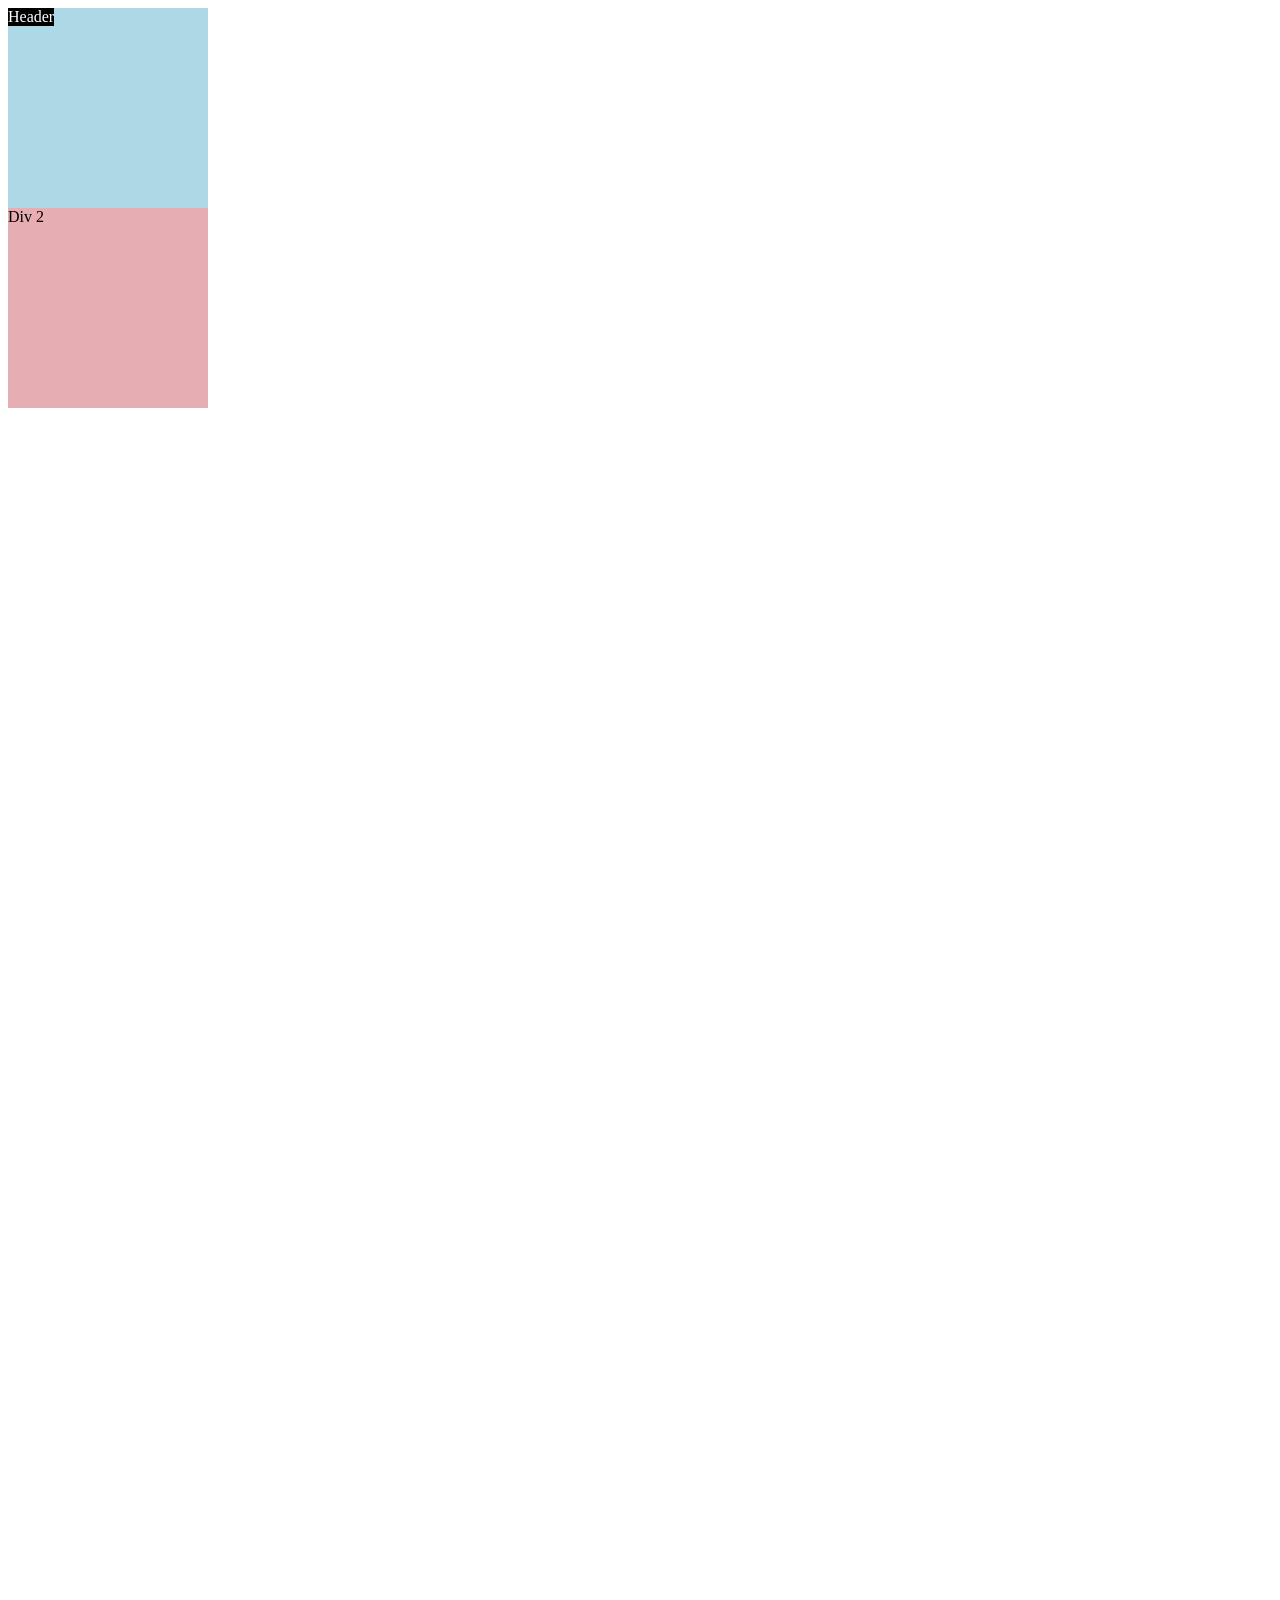
<file: cats/youtube222.html>
<!DOCTYPE html>
<html lang="en">
<head>
  <meta charset="UTF-8">
  <meta name="viewport" content="width=device-width, initial-scale=1.0">
  <title>Position practice</title>
</head>
<body style="height: 3000px;">
  <div style="background-color: black; color: white; position: fixed;">Header</div>
  <div style="background-color: lightblue; height: 200px; width: 200px; position: static;" >Div 1</div>
  <div style="background-color: rgb(230, 173, 178); height: 200px; width: 200px;">Div 2</div>
</body>
</html>
</file>
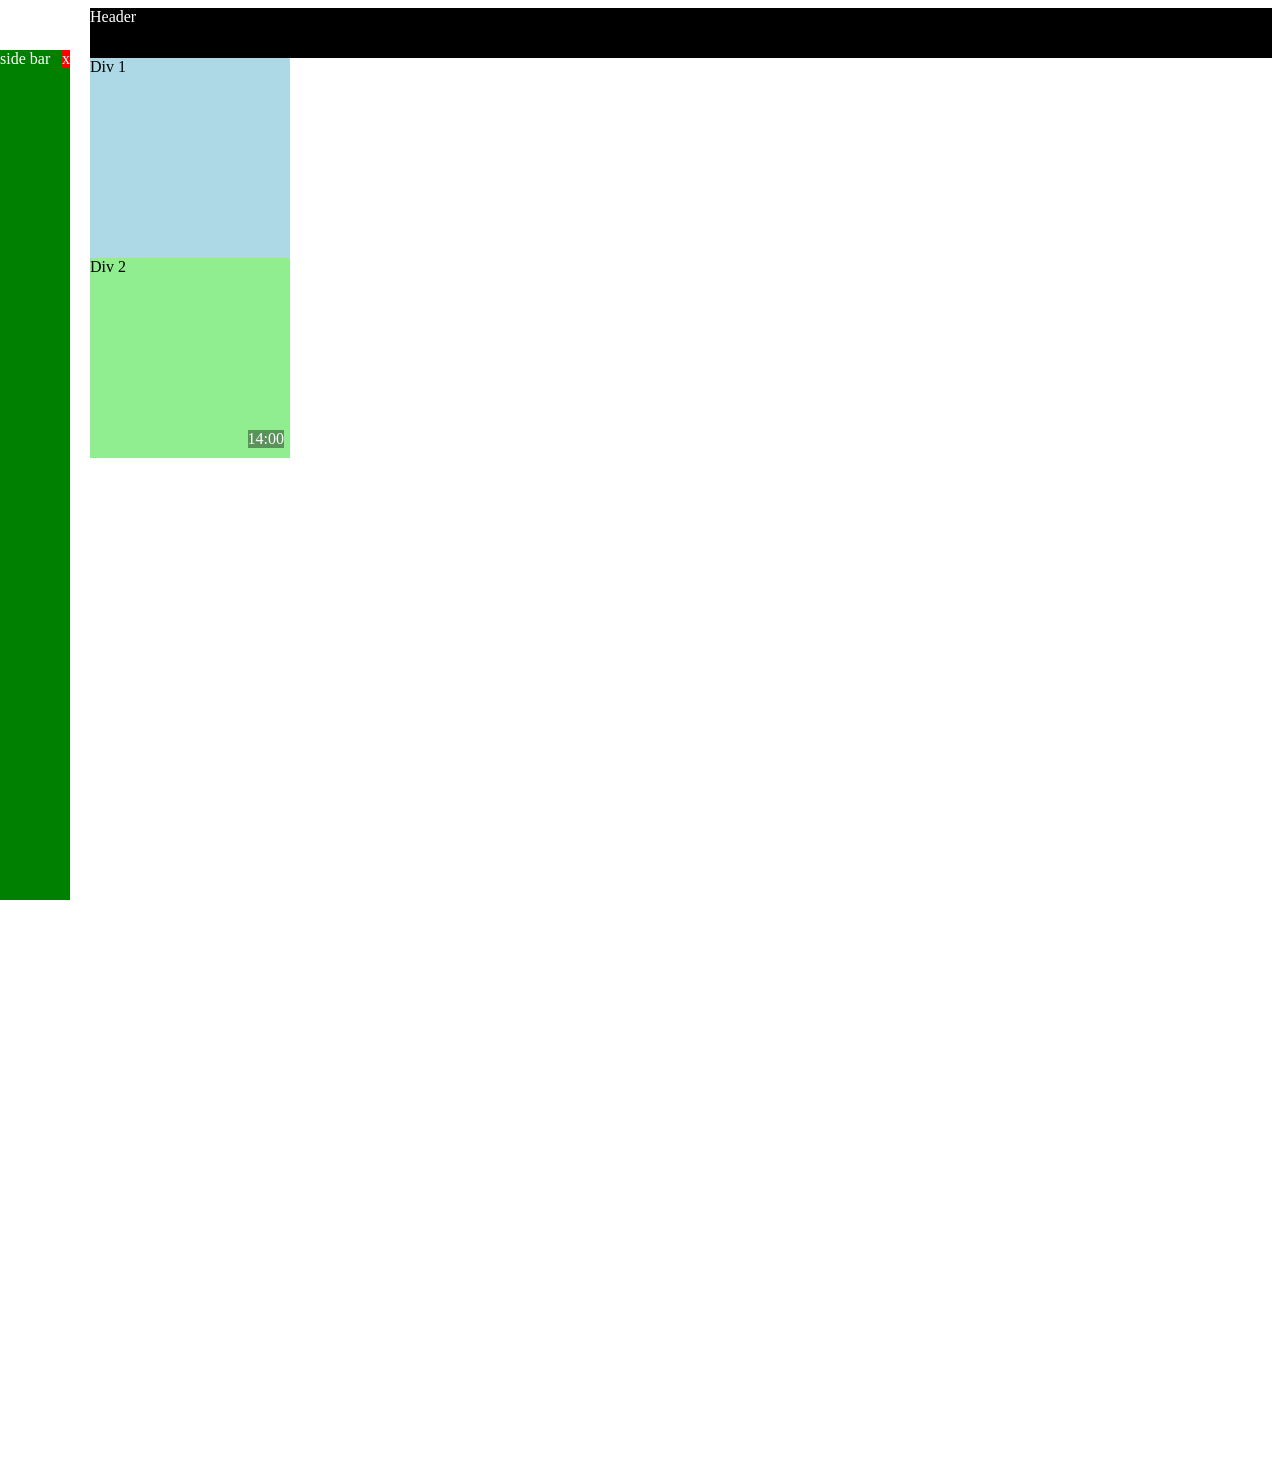
<file: clone/position.html>
<!DOCTYPE html>
<html lang="en">
<head>
  <meta charset="UTF-8">
  <meta name="viewport" content="width=device-width, initial-scale=1.0">
  <title>Position</title>
</head>
<body style="padding-bottom: 1000px; padding-left: 82px;">
  <div style="
    background-color: black;
    color: white;
    height: 50px;
    ">Header</div>

  <div style="
  background-color: green;
  color: white;
  position: fixed;
  left: 0;
  bottom: 0;
  top: 50px;
  width: 70px;
  ">side bar
    <div style="position: absolute;
      background-color: red;
      color: white;
      top: 0;
      right: 0;
    ">
      x
    </div>
  </div>

  <div style="
    background-color: lightblue;
    width: 200px;
    height: 200px;
    ">Div 1</div>
  <div style="
    background-color: lightgreen;
    width: 200px;
    height: 200px;
    position: relative;
    ">Div 2
      <div style="position: absolute;
      background-color: rgba(0, 0, 0, 0.384);
      color: white;
      bottom: 10px;
      right: 6px;
    ">
      14:00
    </div>
  </div>

</body>
</html>
</file>
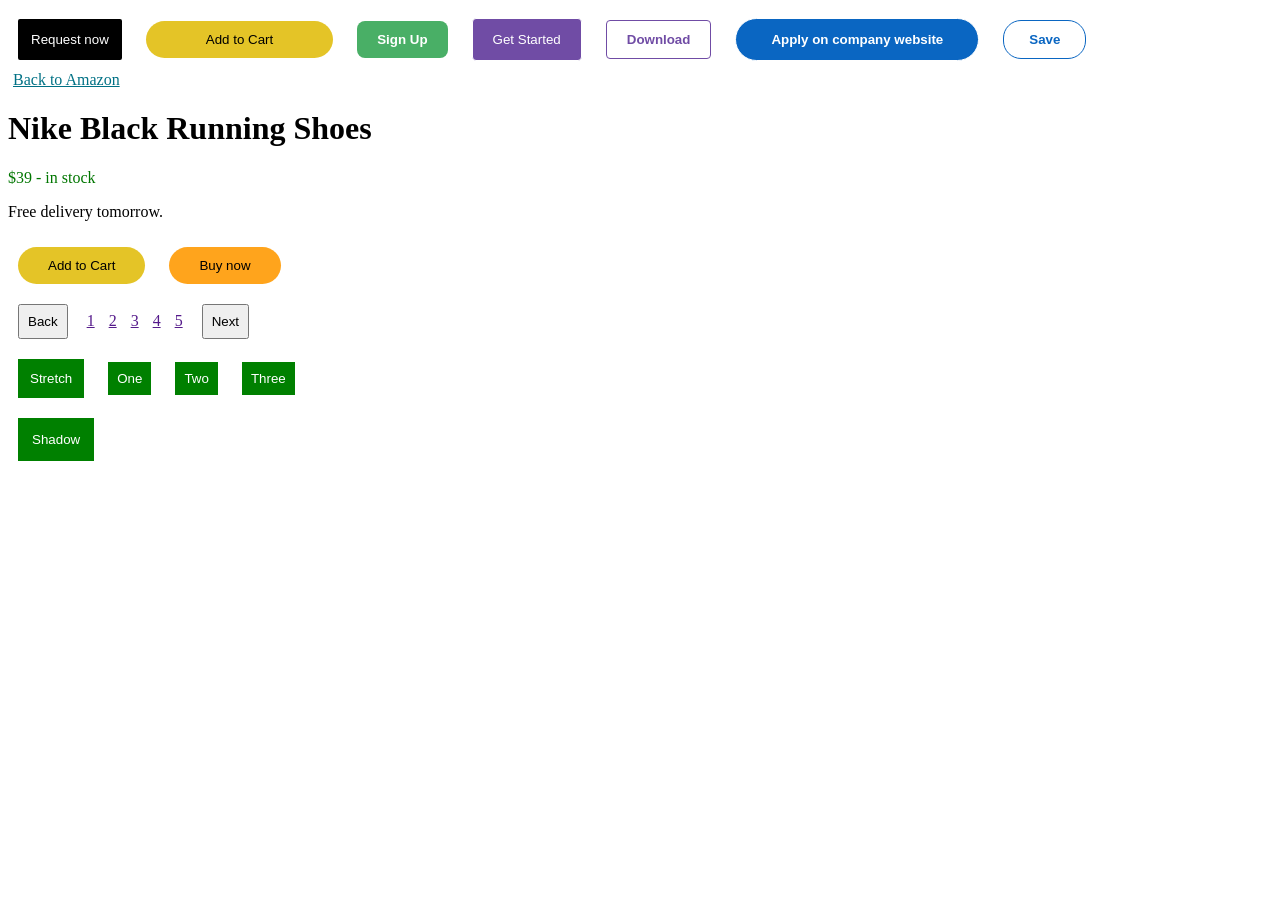
<file: devguy/buttonsassignment.html>
<!DOCTYPE html>
<html lang="en">
<head>
  <meta charset="UTF-8">
  <meta name="viewport" content="width=device-width, initial-scale=1.0">
  <title>Document</title>
  <link rel="stylesheet" href="buttonsassignment.css">
</head>
<body>
  <button class="uber">Request now</button>
  <button class="amazon">Add to Cart</button>
  <button class="github">Sign Up</button>
  <button class="bootstrap">Get Started</button>
  <button class="bootstrap2">Download</button>
  <button class="linkedin">Apply on company website</button>
  <button class="linkedin2">Save</button> 
  <br>
  <a class="link" href="https://amazon.com">Back to Amazon</a>
  <h1>Nike Black Running Shoes</h1>
  <p class="stock">$39 - in stock</p>
  <p>Free delivery tomorrow.</p>
  <button class="cart">Add to Cart</button>
  <button class="buy">Buy now</button>
  <br>
  <button class="back">Back</button>
  <a href="">1</a>
  <a href="">2</a>
  <a href="">3</a>
  <a href="">4</a>
  <a href="">5</a>
  <button class="next">Next</button>
  <br>
  <button class="stretch">Stretch</button>
  <button class="one">One</button>
  <button class="two">Two</button>
  <button class="three">Three</button>
  <br>
  <button class="shadow">Shadow</button>
</body>
</html>
</file>
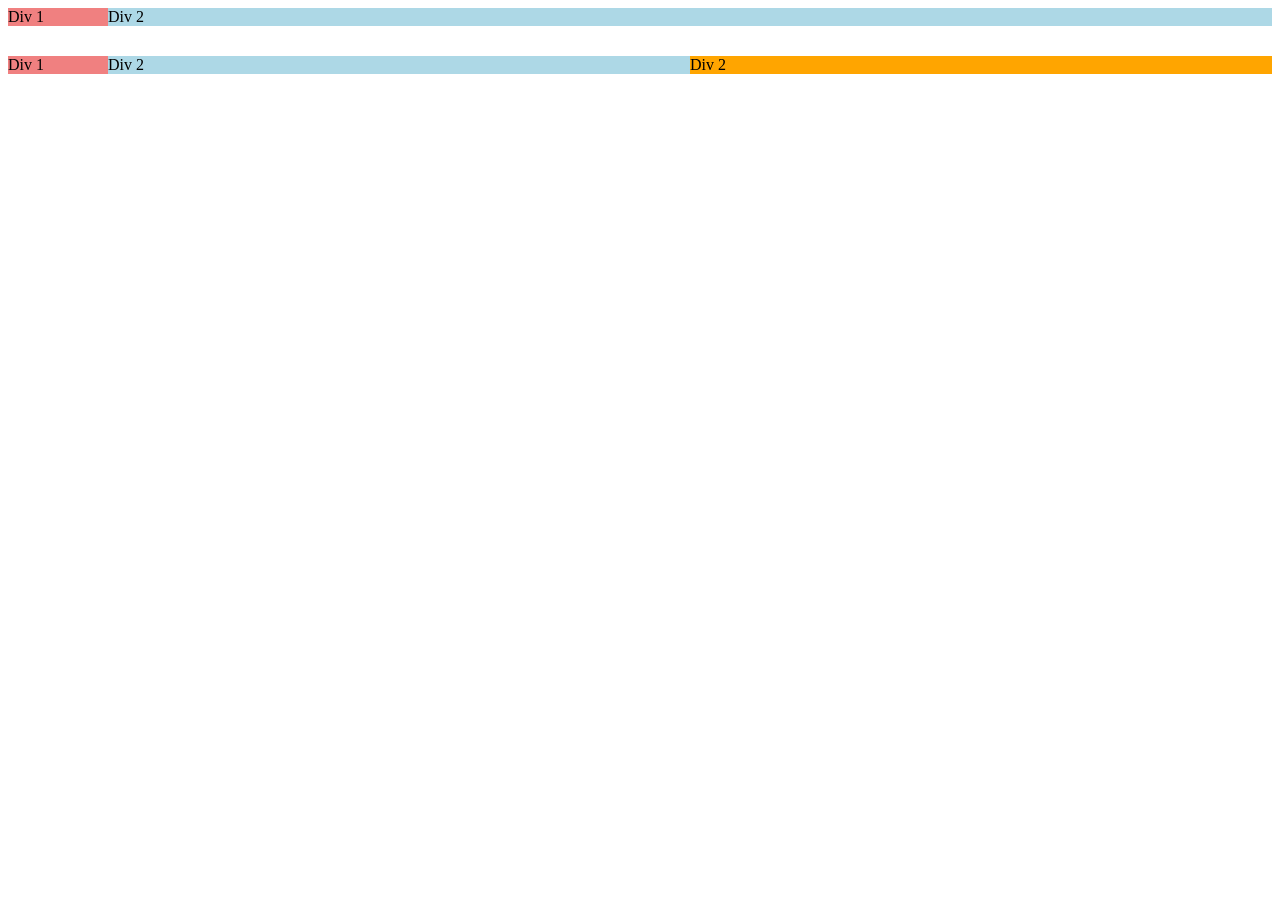
<file: devguy/grid.html>
<!DOCTYPE html>
<html lang="en">
<head>
  <meta charset="UTF-8">
  <meta name="viewport" content="width=device-width, initial-scale=1.0">
  <title>GRID PRACTICE</title>
</head>
<body>
  <div style="
    display: grid;
    grid-template-columns: 100px 1fr;
  ">
      <div style="background-color: lightcoral;">Div 1</div>
      <div style="background-color: lightblue;">Div 2</div>
  </div>


  <div style="
    margin-top: 30px;
    display: grid;
    grid-template-columns: 100px 1fr 1fr;
  ">
      <div style="background-color: lightcoral;">Div 1</div>
      <div style="background-color: lightblue;">Div 2</div>
      <div style="background-color: orange;">Div 2</div>
  </div>
</body>
</html>
</file>
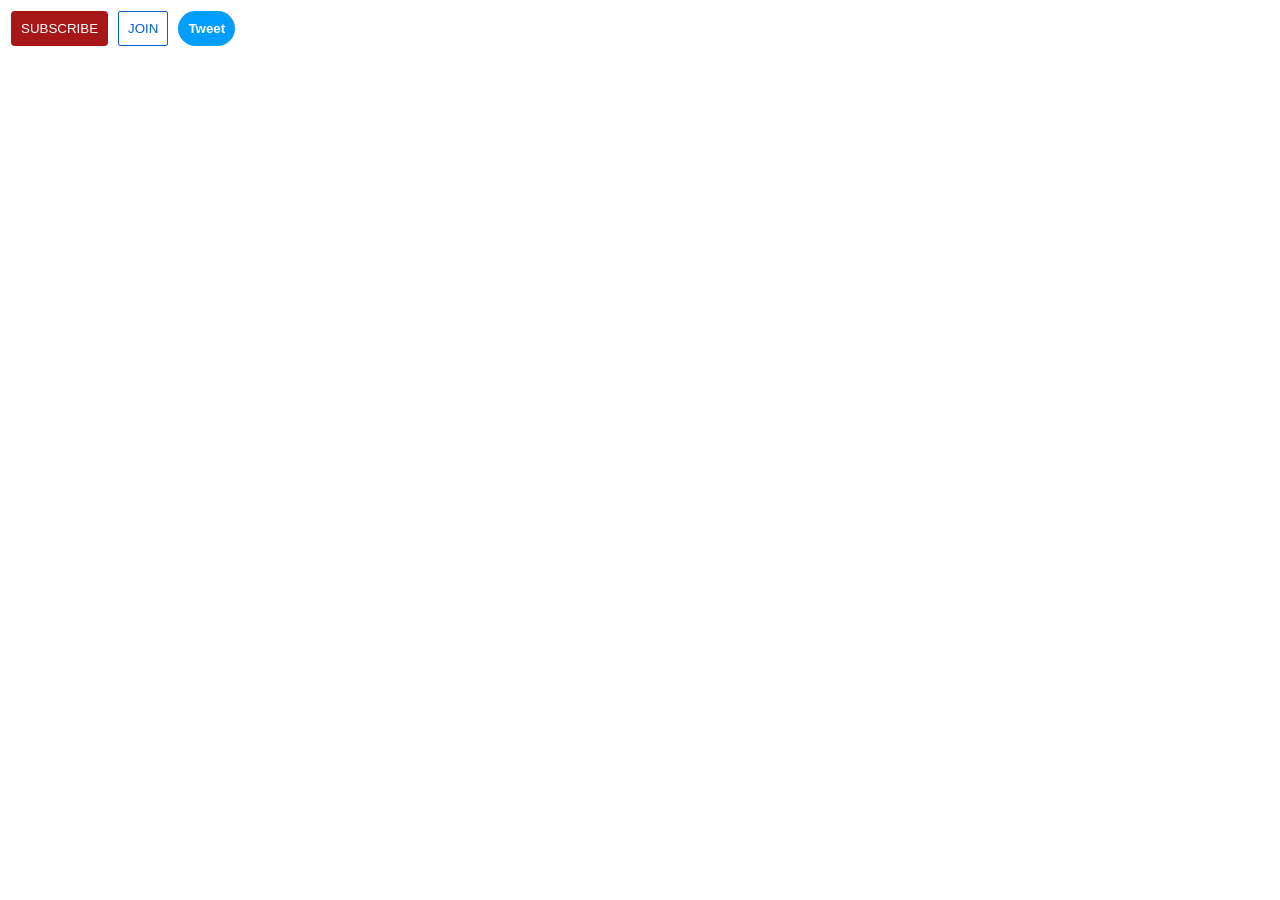
<file: devguy/lessons.html>
<!DOCTYPE html>
<html lang="en">
<head>
  <meta charset="UTF-8">
  <meta name="viewport" content="width=device-width, initial-scale=1.0">
  <title>Document</title>
  <link rel="stylesheet" href="lessons.css">
</head>
<body>
  <button class="subscribe">
    SUBSCRIBE
  </button>
  <button class="join">
    JOIN
  </button>
  <button class="tweet">
    Tweet
  </button>
</body>
</html>
</file>
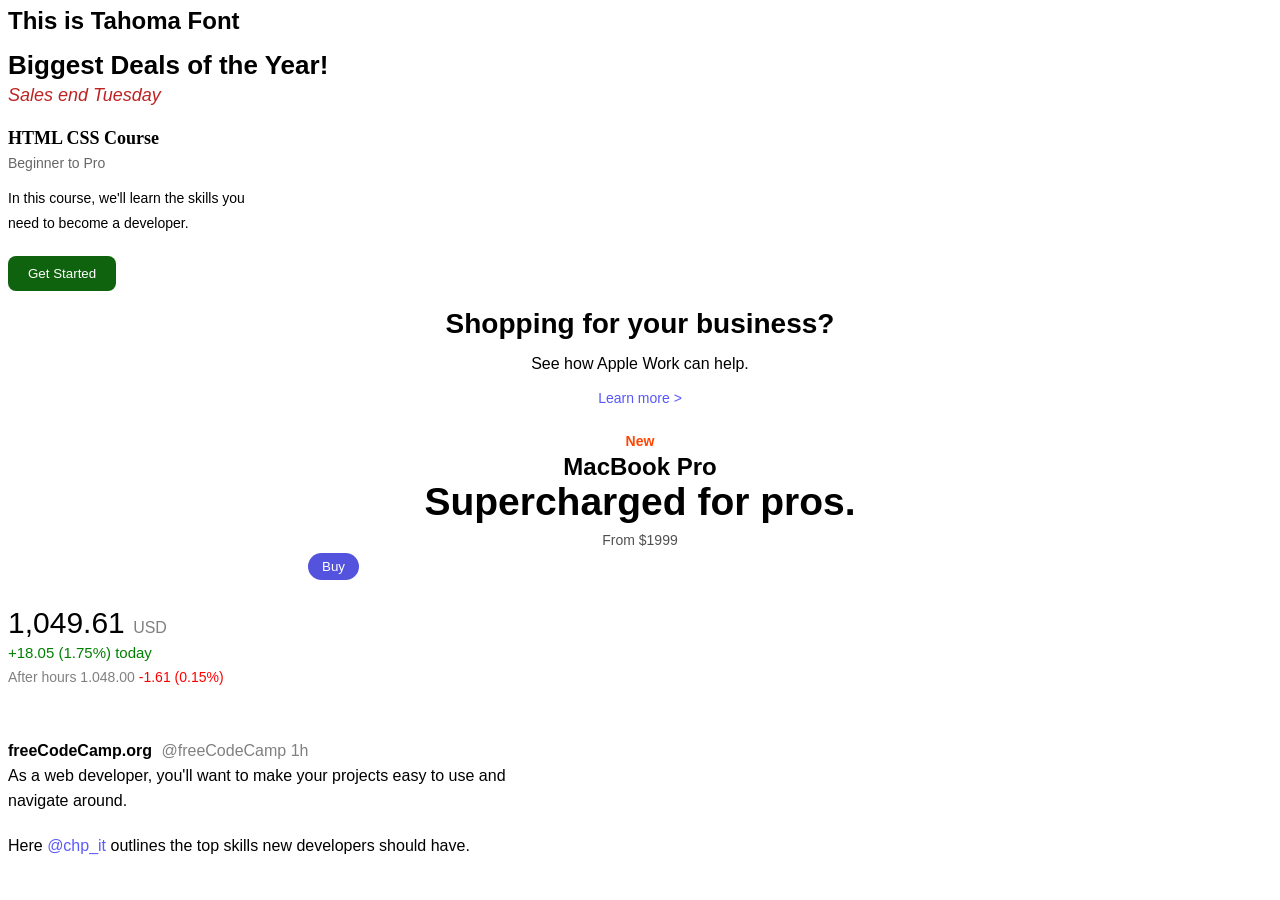
<file: devguy/textsassignments.html>
<!DOCTYPE html>
<html lang="en">
<head>
  <meta charset="UTF-8">
  <meta name="viewport" content="width=device-width, initial-scale=1.0">
  <title>Document</title>
</head>
<body>
  <style>
    p{margin: 0; line-height: 25px; font-family: Arial, Helvetica, sans-serif;}
    .tahoma{
      font-size: 24px;
      font-family: Verdana, Geneva, Tahoma, sans-serif;
      font-weight: bolder;
      margin-bottom: 20px;
    }
    .deals{
      font-size: 26px;
      font-weight: bolder;
      font-family: Arial, Helvetica, sans-serif;
    }
    .sales{
      font-size: 18px;
      color: rgb(190, 35, 35);
      font-family:Arial, Helvetica, sans-serif ;
      margin-top: 5px;
    }
    .course{
      font-family: Verdana;
      font-size: 18px;
      font-weight: bold;
    }
    .level{
      font-family: Verdana, Geneva, Tahoma, sans-serif;
      color: rgb(104, 102, 102);
      font-size: 14px;
      margin-bottom: 10px;
    }
    .deets{
      font-family: Verdana, Geneva, Tahoma, sans-serif;
      font-size: 14px;
      width: 250px;
    }
    .started{
      font-family: Verdana, Geneva, Tahoma, sans-serif;
      margin-top: 20px;
      background-color: rgb(15, 99, 15);
      color: white;
      padding: 10px;
      padding-left: 20px;
      padding-right: 20px;
      border: none;
      border-radius: 8px;
      cursor: pointer;
      transition: opacity 0.15s;
      margin-bottom: 20px;
    }
    .started:hover{
      opacity: 0.8;
    }
    .shop{
      text-align: center;
      font-size: 28px;
      font-weight: bold;
      margin-bottom: 15px;
    }
    .see{
      text-align: center;
      font-size: 16px;
      margin-bottom: 10px;
    }
    .learn{
      text-align: center;
      font-size: 14px;
      color: rgb(87, 87, 250);
      cursor: pointer;
      
    }
    .learn:hover{
      text-decoration: underline;
    }
    .new{
      font-size:14px;
      font-weight:bold ;
      color: orangered;
      text-align: center;
    }
    .mac{
      font-size:24px ;
      font-weight:bold;
      text-align: center; 
      margin-bottom: 10px;
    }
    .super{
      font-size:39px ;
      font-weight:bold;
      text-align: center;
      margin-bottom: 14px;
    }
    .price{
      font-size:14px ;
      text-align: center;
      color: rgb(80, 80, 80);
    }
    .buy{
      color: white;
      background-color: rgb(83, 83, 221);
      margin-left: 300px;
      border: none;
      padding-left: 14px;
      padding-right: 14px;
      padding-top: 6px;
      padding-bottom: 6px;
      border-radius: 14px;
      cursor: pointer;
      margin-bottom: 30px;
    }
    .buy:hover{
      opacity: 0.8;
    }

    .usd{
      font-size:30px ;
    }
    .usdd{
      color: grey;
      font-size: 16px;
    }
    .change{
      color: green;
      font-size: 15px;
    }

    .timing{
      color: grey;
      font-size: 14px;
      margin-bottom: 30px;
    }
    .red{
      color: red;
    }

    .username{
      font-size: 16px;
      font-weight: bold;
    }
    .name{
      color: grey;
      font-weight: lighter;
      margin-left: 5px;
    }
    .tweet{
      width: 500px;
      margin-bottom: 20px;
    }
    .at{
      color: rgb(91, 91, 250);
      cursor: pointer;
    }
    .at:hover{
      text-decoration: underline;
    }
  </style>
  <p class="tahoma">
    This is Tahoma Font
  </p>

  <p class="deals">
    Biggest Deals of the Year!
  </p>

  <p class="sales">
    <i>Sales end Tuesday </i>
  </p>
  <br>

  <p class="course">HTML CSS Course</p>
  <p class="level">Beginner to Pro</p>
  <p class="deets">In this course, we'll learn  the skills you need to become a developer.</p>
  <button class="started">Get Started</button>
  <br>

  <p class="shop">Shopping for your business?</p>
  <p class="see">See how Apple Work can help.</p>
  <p class="learn">Learn more > </p>
  <br>

  <p class="new">New</p>
  <p class="mac">MacBook Pro</p>
  <p class="super">Supercharged for pros.</p>
  <p class="price">From $1999</p>
  <button class="buy">Buy</button>

  <p class="usd">1,049.61 <span class="usdd">USD</span></p>
  <p class="change">+18.05 (1.75%) today</p>
  <p class="timing">
    After hours 1.048.00 <span class="red">-1.61 (0.15%)</span>
  </p>
  <br>
  <p class="username">
    freeCodeCamp.org <span class="name">@freeCodeCamp 1h</span>
  </p>

  <p class="tweet">As a web developer, you'll want to make your projects easy to use and navigate around.</p>
  <p tweet2>
    Here <span class="at">@chp_it</span> outlines the top skills new developers should have. 
  </p>
</body>
</html>
</file>
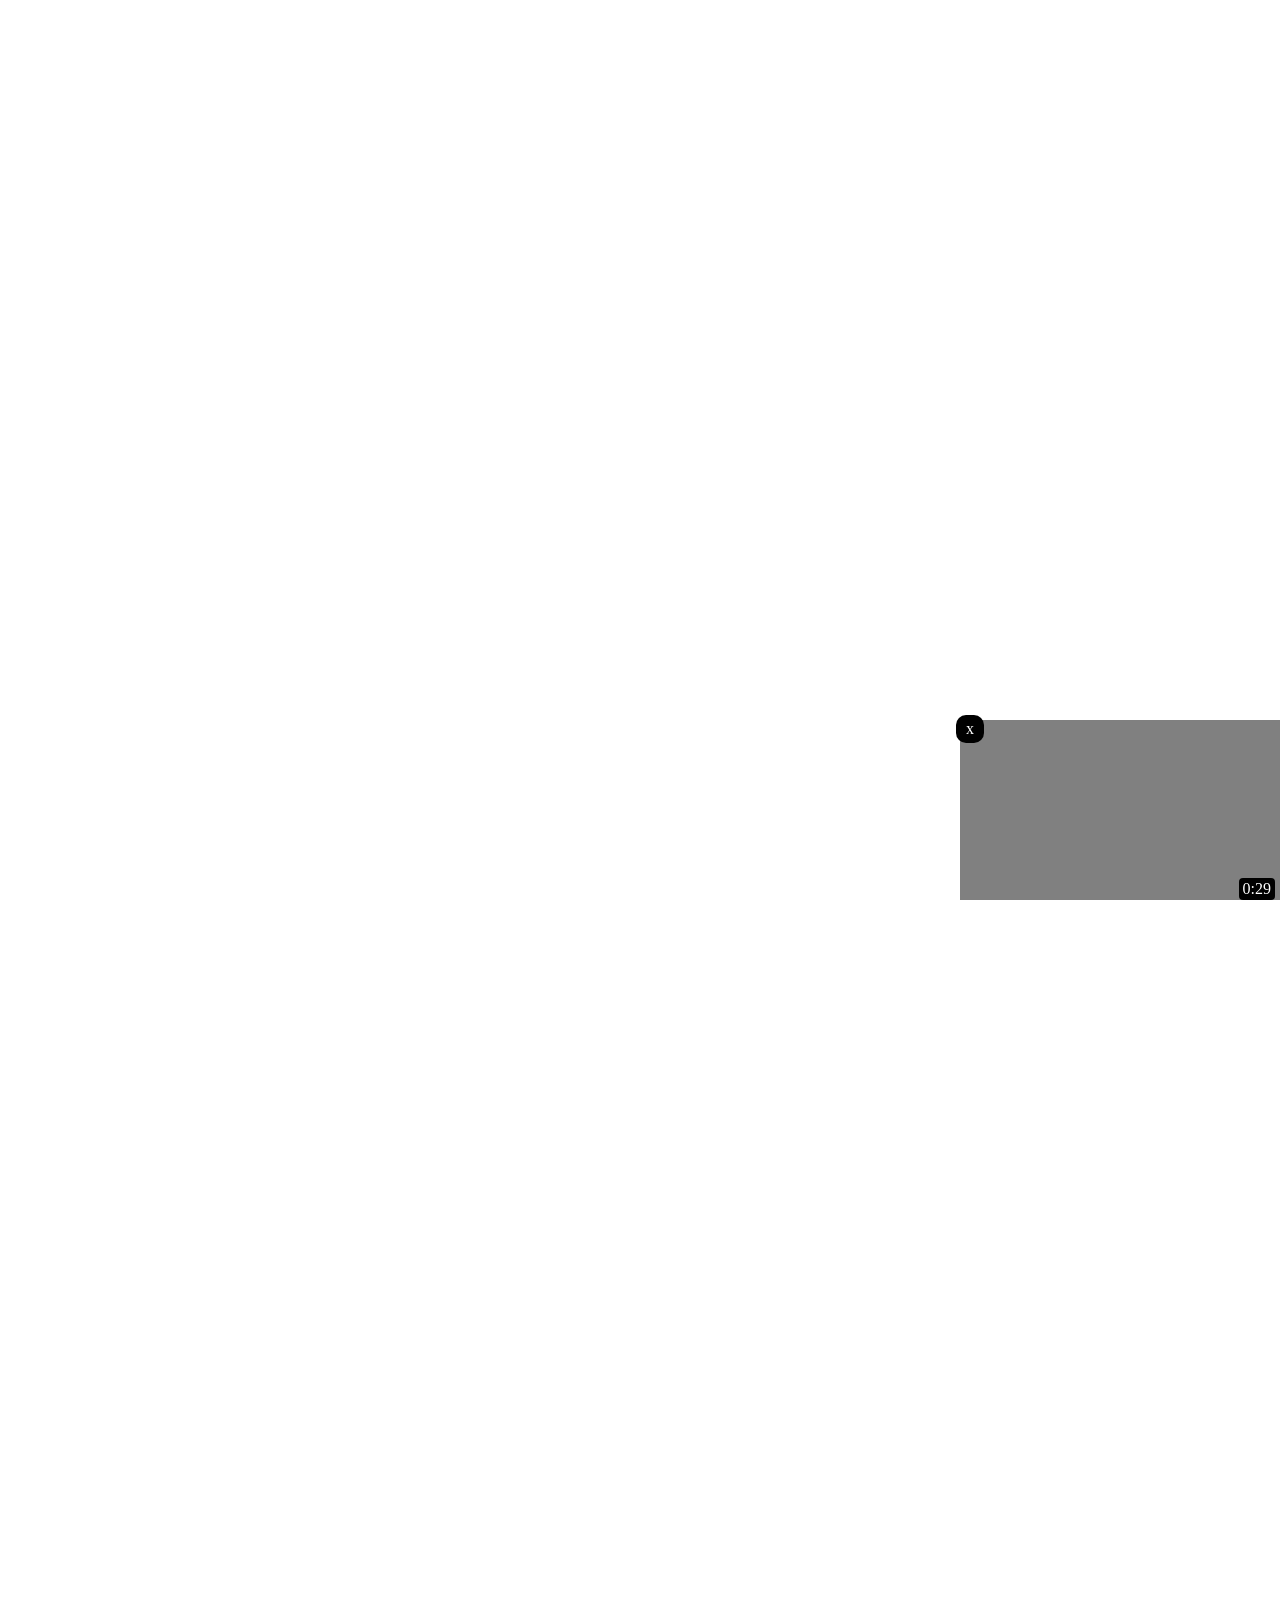
<file: pfp/sidebarass.html>
<!DOCTYPE html>
<html lang="en">
<head>
  <meta charset="UTF-8">
  <meta name="viewport" content="width=device-width, initial-scale=1.0">
  <title>Document</title>
  <style>
    .cancel{
      position: absolute;
      background-color: black;
      color: white;
      top: -5px;
      left: -4px;
      padding: 5px 10px 5px 10px;
      border-radius: 10px;
    }
    .box{
      background-color: grey;
      height: 180px;
      width: 320px;
      position: fixed;
      bottom: 0;
      right: 0;
    }
    .time{
      position: absolute;
      background-color: black;
      color: white;
      bottom: 0;
      right: 5px;
      padding: 2px 4px 2px 4px;
      border-radius: 4px;
    }
  </style>
</head>
<body style="padding-bottom: 3000px;">
  <div class="box">
    <div class="cancel">
      x
    </div>
    <div class="time">0:29</div>
  </div>
</body>
</html>
</file>
<file: devguy/buttonsassignment.css>
button{
  margin: 10px;
  padding: 8px;
}
a{
  margin: 5px;
}


.uber{
  color: white;
  background-color: black;
  padding: 11px;
  border-style: solid;
  border-radius: 2px;
  cursor: pointer;
  transition: opacity 0.15s;
}
.uber:hover{
  opacity:0.7;
}


.amazon{
  background-color:rgb(228, 196, 39);
  padding: 11px;
  border-style: solid;
  border-radius: 2px;
  cursor: pointer;
  border: none;
  border-radius: 30px;
  padding-left: 60px;
  padding-right: 60px;
  transition: background-color 0.15s;
}
.amazon:hover{
  background-color:rgb(179, 154, 32) ;
}
.github{
  color: white;
  background-color: rgb(73, 175, 102);
  padding: 11px;
  padding-left:20px;
  padding-right: 20px;
  border:none;
  border-radius: 8px;
  font-weight:bold ;
  cursor: pointer;
  transition: box-shadow 0.15s;
}
.github:hover{
  box-shadow:5px 5px 10px rgba(0, 0, 0, 0.15);
}
.bootstrap{
  color:white ;
  background-color: rgb(112, 76, 165);
  border-color: rgb(112, 76, 165);
  border: 1px;
  padding: 13px;
  padding-left:20px ;
  padding-right:20px ;
  border-style: solid;
  border-radius: 4px;
  cursor: pointer;
  transition: opacity 0.15s;
}
.bootstrap:hover{
  opacity: 0.8;
}
.bootstrap2{
  color: rgb(112, 76, 165);
  background-color: white;
  border-color: rgb(112, 76, 165);
  border: 1px;
  padding: 11px;
  padding-left:20px ;
  padding-right:20px ;
  border-style: solid;
  border-radius: 4px;
  font-weight: bold;
  cursor: pointer;
  transition: background-color 0.15s, color 0.15s;
}
.bootstrap2:hover{
  background-color:rgb(112, 76, 165) ;
  color: white;
}
.linkedin{
  color: white;
  background-color: rgb(10, 102, 194);
  border: none;
  border: 1px;
  padding: 13px;
  padding-left:35px ;
  padding-right:35px ;
  border-style: solid;
  border-radius: 24px;
  font-weight: bold;
  cursor: pointer;
  transition: background-color 0.15s;
}
.linkedin:hover{
  background-color:rgb(25, 70, 116) ;
}

.linkedin2{
  color: rgb(10, 102, 194);
  background-color: white;
  border-color: rgb(10, 102, 194);
  border-width: 1px;
  padding: 11px;
  padding-left:25px ;
  padding-right:25px ;
  border-style: solid;
  border-radius: 18px;
  font-weight: bold;
  cursor: pointer;
  transition: border-width 0.15s;
}
.linkedin2:hover{
  border-width:3px ;
}
.link{
  color: rgb(0, 113, 133);
  transition: color 0.15s;
}
.link:hover{
  color: rgb(124, 90, 27);
}
.stock{
  color: rgb(0,118,0);
}

.cart{
  background-color:rgb(228, 196, 39);
  padding: 11px;
  border-style: solid;
  border-radius: 2px;
  cursor: pointer;
  border: none;
  border-radius: 30px;
  padding-left: 30px;
  padding-right: 30px;
  transition: opacity 0.15s;
}
.cart:hover{
  opacity: 0.8;
}
.cart:active{
  opacity:0.3;
}

.buy{
    background-color:rgb(255, 164,28);
  padding: 11px;
  border-style: solid;
  border-radius: 2px;
  cursor: pointer;
  border: none;
  border-radius: 30px;
  padding-left: 30px;
  padding-right: 30px;
  transition: opacity 0.15s;
}
.buy:hover{
  opacity: 0.8;
}
.buy:active{
  opacity:0.3;
} 

.stretch{
  background-color: green;
  color: white;
  border: none;
  padding: 12px;
  transition: padding 0.15s;
  cursor: pointer;
}

.stretch:hover{
  padding: 20px;
}

.shadow{
  background-color: green;
  color: white;
  border: none;
  padding: 14px;
  transition:opacity 0.15s, box-shadow 0.15s, margin 0.15s ;
  cursor: pointer;
}

.shadow:hover{
  opacity: 0.7;
}
.shadow:active{
  opacity: 0.8;
  box-shadow: 5px 5px 10px rgba(0, 0, 0, 0.20);
  margin: 12px;
}

.one{
  background-color: green;
  color: white;
  border: none;
  padding: 9px;
  cursor: pointer;
  transition: padding-right 0.15s, padding-left 0.15s;
}
.one:hover{
  padding-left: 20px;
  padding-right: 20px;

}
.two{
  background-color: green;
  color: white;
  border: none;
  padding: 9px;
  transition: padding-right 0.15s, padding-left 0.15s;
  cursor: pointer;
}
.two:hover{
  padding-left: 20px;
  padding-right: 20px;
}
.three{
  background-color: green;
  color: white;
  border: none;
  padding: 9px;
  transition: padding-right 0.15s, padding-left 0.15s;
  cursor: pointer;
}
.three:hover{
  padding-left: 20px;
  padding-right: 20px;
}
</file>
<file: devguy/lessons.css>
button{
  margin: 3px;
  vertical-align: center;
}

.subscribe{
  background-color: rgb(168, 23, 23);
  color: white;
  border: none;
  border-radius: 4px;
  cursor: pointer ;
  margin: 5;
  transition: opacity 0.15s;
  padding: 10px;
}
.subscribe:hover{
  opacity: 0.7;
}
.subscribe:active{
  opacity: 0.5;
}


.join{
  background-color: white;
  border-color: rgb(6, 95, 212);
  border-style: solid;
  border-width: 1px;
  border-radius: 2px;
  color:rgb(6, 95, 212);
  cursor: pointer ;
  transition: background-color 0.15s, color 0.15s, opacity 0.15s ;
  padding: 9px;
}
.join:hover{
  background-color:rgb(6, 95, 212) ;
  color:white ;
}
.join:active{
  opacity:0.6;
}


.tweet{
  background-color: rgb(2, 158, 255);
  border: none;
  border-width: 1px;
  border-radius: 18px;
  color:white;
  font-weight: bold;
  cursor: pointer ;
  transition: box-shadow 0.15s, padding 0.15s;
  padding: 10px;
}

.tweet:hover{
  box-shadow: 5px 5px 10px rgba(0, 0, 0, 0.15);
}

.tweet:active{
  padding: 8px;
}
</file>
